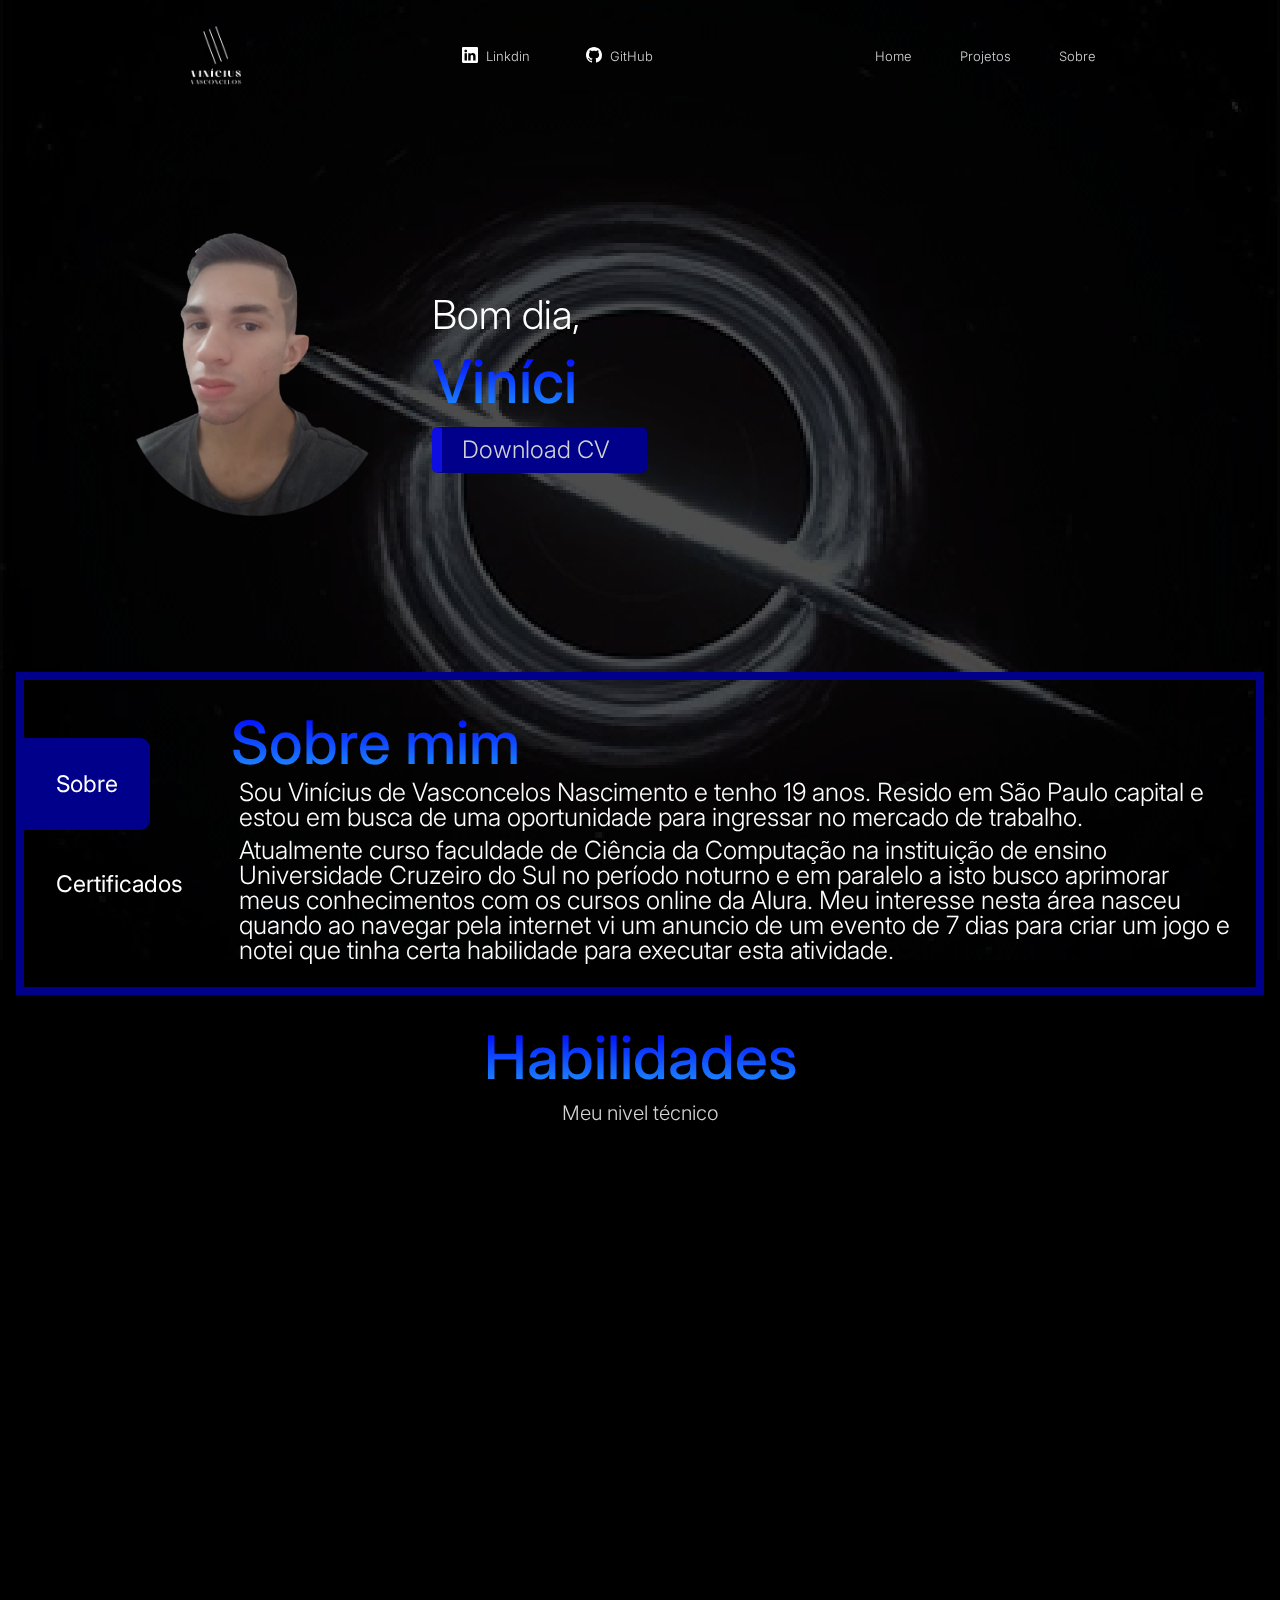
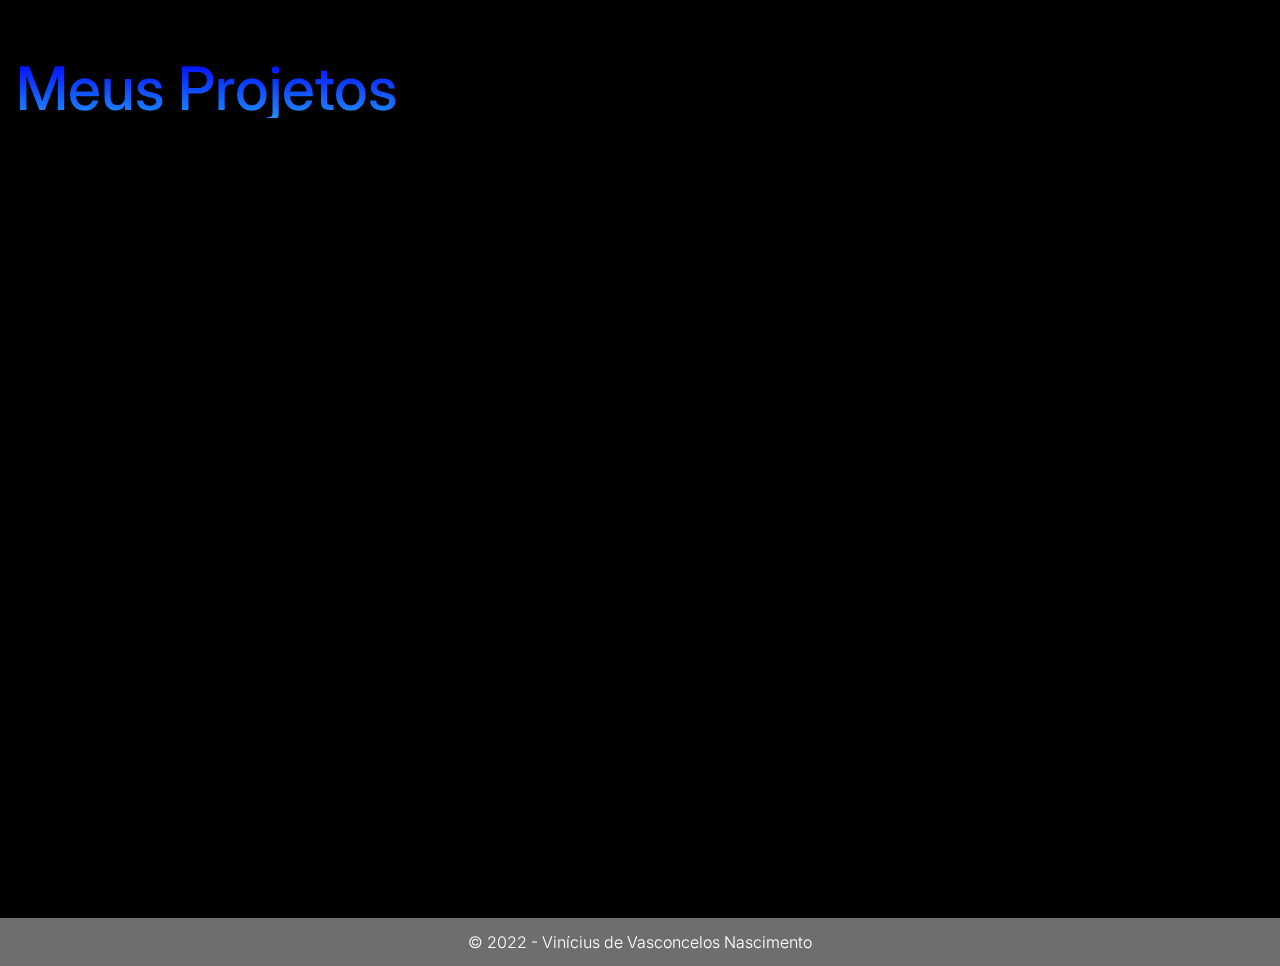
<file: index.html>
<!DOCTYPE html>
<html lang="pt-br">
<head>
    <meta charset="UTF-8">
    <meta http-equiv="X-UA-Compatible" content="IE=edge">
    <meta name="viewport" content="width=device-width, initial-scale=1.0">
    <title>VN | Portfólio</title>

    <link rel="stylesheet" href="assets/css/reset.css">
    <link rel="stylesheet" href="https://unicons.iconscout.com/release/v4.0.0/css/line.css">
    <link rel="stylesheet" href="assets/css/style.css">
    
</head>
<body>
    <header class="cabecalho">
        <section class="menu">
            <img class="menu__logo--img" src="assets/img/Logotipo_vini.png" alt="Logo vasconcelos dev">
            <nav class="menu__redes">
                <ul class="menu__lista--redes">
                    <li class="menu__item">
                        <a href="https://www.linkedin.com/in/vinicius-vasconcelos-a95189200/" class="menu__link">
                            <div class="menu__icon">
                                <svg xmlns="http://www.w3.org/2000/svg" width="16" height="16" fill="currentColor" class="bi bi-linkedin" viewBox="0 0 16 16">
                                    <path d="M0 1.146C0 .513.526 0 1.175 0h13.65C15.474 0 16 .513 16 1.146v13.708c0 .633-.526 1.146-1.175 1.146H1.175C.526 16 0 15.487 0 14.854V1.146zm4.943 12.248V6.169H2.542v7.225h2.401zm-1.2-8.212c.837 0 1.358-.554 1.358-1.248-.015-.709-.52-1.248-1.342-1.248-.822 0-1.359.54-1.359 1.248 0 .694.521 1.248 1.327 1.248h.016zm4.908 8.212V9.359c0-.216.016-.432.08-.586.173-.431.568-.878 1.232-.878.869 0 1.216.662 1.216 1.634v3.865h2.401V9.25c0-2.22-1.184-3.252-2.764-3.252-1.274 0-1.845.7-2.165 1.193v.025h-.016a5.54 5.54 0 0 1 .016-.025V6.169h-2.4c.03.678 0 7.225 0 7.225h2.4z"/>
                                </svg>
                            </div>
                            <p class="menu__texto">Linkdin</p>
                        </a>
                    </li>
                    <li class="menu__item">
                        <a href="https://github.com/viny1290" class="menu__link">
                            <div class="menu__icon">
                                <svg xmlns="http://www.w3.org/2000/svg" width="16" height="16" fill="currentColor" class="bi bi-github" viewBox="0 0 16 16">
                                    <path d="M8 0C3.58 0 0 3.58 0 8c0 3.54 2.29 6.53 5.47 7.59.4.07.55-.17.55-.38 0-.19-.01-.82-.01-1.49-2.01.37-2.53-.49-2.69-.94-.09-.23-.48-.94-.82-1.13-.28-.15-.68-.52-.01-.53.63-.01 1.08.58 1.23.82.72 1.21 1.87.87 2.33.66.07-.52.28-.87.51-1.07-1.78-.2-3.64-.89-3.64-3.95 0-.87.31-1.59.82-2.15-.08-.2-.36-1.02.08-2.12 0 0 .67-.21 2.2.82.64-.18 1.32-.27 2-.27.68 0 1.36.09 2 .27 1.53-1.04 2.2-.82 2.2-.82.44 1.1.16 1.92.08 2.12.51.56.82 1.27.82 2.15 0 3.07-1.87 3.75-3.65 3.95.29.25.54.73.54 1.48 0 1.07-.01 1.93-.01 2.2 0 .21.15.46.55.38A8.012 8.012 0 0 0 16 8c0-4.42-3.58-8-8-8z"/>
                                </svg>
                            </div>
                            <p class="menu__texto">GitHub</p>
                        </a>
                    </li>
                </ul>
            </nav>
            <nav class="menu__home">
                <ul class="menu__lista">
                    <li class="menu__item"><a href="#home" class="menu__link">Home</a></li>
                    <li class="menu__item"><a href="#projetos" class="menu__link">Projetos</a></li>
                    <li class="menu__item"><a href="#sobre" class="menu__link">Sobre</a></li>
                </ul>
            </nav>
            <div class="menu__menu--icon">
                <button onclick="menuShow()"><img src="assets/img/menu_white_36dp.svg" alt="" class="menu__img"></button>
            </div>
        </section>
        <nav class="mobile off">
            <ul class="menu__lista--mobile">
                <li class="menu__item--mobile"><a href="#home" class="menu__link--mobile">Home</a></li>
                <li class="menu__item--mobile"><a href="#projetos" class="menu__link--mobile">Projetos</a></li>
                <li class="menu__item--mobile"><a href="#sobre" class="menu__link--mobile">Sobre</a></li>
            </ul>
        </nav>
        <section class="apresentacao" id="home">
            <video class="apresentacao__video" autoplay muted loop>
                <source src="assets/videos/fundoburaconegro.mp4" type="video/mp4">
            </video>
            <div class="apresentacao__container">
                <img class="apresentacao__img" src="assets/img/vini_vas.png" alt="Vinícius de Vasconcelos">
                <div class="apresentacao__conteudo">
                    <h2 class="apresentacao__hora"></h2>
                    <h1 class="titulos apresentacao__titulo"></h1>
                    <a class="apresentacao__curiculo" href="assets/img/Profile.pdf" download="">
                        Download CV
                        <i class="uil uil-download-alt"></i>
                    </a>
                </div>
            </div>
        </section>
    </header>
    <main class="meio">
        <section class="sobre" id="sobre">
            <div class="sobre__area--botoes">
                <button id="sobre--botao1" class="sobre__botao botao__ativo">Sobre</button>
                <button id="sobre--botao2" class="sobre__botao botao__desativado">Certificados</button>
            </div>
            <div id="sobre--conteudo1" class="sobre__conteudo conteudo__ativo">
                <h2 class="titulos sobre__titulo">Sobre mim</h2>
                <p class="sobre__texto">
                    Sou Vinícius de Vasconcelos Nascimento e tenho 19 anos. Resido em São Paulo capital e estou em busca de uma oportunidade para ingressar no mercado de trabalho.
                </p>
                <p class="sobre__texto">Atualmente curso faculdade de Ciência da Computação na instituição de ensino Universidade Cruzeiro do Sul no período noturno e em paralelo a isto busco aprimorar meus conhecimentos com os cursos online da Alura.
                    Meu interesse nesta área nasceu quando ao navegar pela internet vi um anuncio de um evento de 7 dias para criar um jogo e notei que tinha certa habilidade para executar esta atividade.
                </p>
            </div>
            <div id="sobre--conteudo2" class="sobre__conteudo conteudo__desativado">
                <h2 class="titulos sobre__titulo">Certificados</h2>
                <div class="sobre__carrossel">
                    <div id="mobile" class="sobre__container sobre__container--mobile">
                        <img class="sobre__img" src="assets/img/certificados/CertificadoFront-End_page-0001.jpg" alt="">
                        <img class="sobre__img" src="assets/img/certificados/CertificadoHTMLeCSS_page-0001.jpg" alt="">
                        <img class="sobre__img" src="assets/img/certificados/CertificadoGiteGitHub_page-0001.jpg" alt="">
                    </div>
                    <div id="tab" class="sobre__container sobre__container--ot">
                        <img class="sobre__img" src="assets/img/certificados/CertificadoFront-End_page-0001.jpg" alt="">
                        <img class="sobre__img" src="assets/img/certificados/CertificadoHTMLeCSS_page-0001.jpg" alt="">
                        <img class="sobre__img" src="assets/img/certificados/CertificadoGiteGitHub_page-0001.jpg" alt="">
                    </div>
                </div>
            </div>
        </section>
        <section class="habilidades">
            <h2 class=" titulos habilidades__titulo">Habilidades</h2>
            <h3 class="habilidades__subtitulo">Meu nivel técnico</h3>

            <div class="habilidades__container" data-anime="left">
                <div class="habilidades__content">
                    <div onclick="iconHab()" class="habilidades__header">
                        <i class="uil uil-brackets-curly habilidades__icon"></i>

                        <div>
                            <h2 class="titulos habilidades__titulo">Front-End Developer</h2>
                            <h3 class="habilidades__subtitulo">1 ano estudando</h3>
                        </div>

                        <i class="uil uil-angle-down habilidades__arrow"></i>
                    </div>

                    <div class="habilidades__list open">
                        <div class="habilidades__data">
                            <div class="habilidades__titulo">
                                <h3 class="habilidades__nome">HTML</h3>
                                <span class="habilidades__numero">90%</span>
                            </div>
                            <div class="habilidades__bar">
                                <span class="habilidades__percentual habilidades__html"></span>
                            </div>
                        </div>
                        <div class="habilidades__data">
                            <div class="habilidades__titulo">
                                <h3 class="habilidades__nome">CSS</h3>
                                <span class="habilidades__numero">80%</span>
                            </div>
                            <div class="habilidades__bar">
                                <span class="habilidades__percentual habilidades__css"></span>
                            </div>
                        </div>
                        <div class="habilidades__data">
                            <div class="habilidades__titulo">
                                <h3 class="habilidades__nome">JavaScript</h3>
                                <span class="habilidades__numero">40%</span>
                            </div>
                            <div class="habilidades__bar">
                                <span class="habilidades__percentual habilidades__javascript"></span>
                            </div>
                        </div>
                    </div>
                </div>
            </div>
        </section>
        <section class="projetos" id="projetos">
            <h2 class="titulos">Meus Projetos</h2>
            <div class="projetos__container" data-anime="right">
                <a href="https://jogo-numero-secreto-lemon.vercel.app/" class="projeto__link">
                    <div class="projeto">
                        <div class="projeto__cont">
                            <h2 class="projeto__titulo">Jogo adivinha o numero</h2>
                            <h3>Venha ver!</h3>
                        </div>
                    </div>
                </a>
                <a href="https://mercado-mercado-coral.vercel.app/" class="projeto__link projetopc">
                    <div class="projeto">
                        <div class="projeto__cont">
                            <h2 class="projeto__titulo">MercadoMercado</h2>
                            <h3>Venha ver!</h3>
                        </div>
                    </div>
                </a>
                <a href="https://robotron-2000-ten-kohl.vercel.app/" class="projeto__link projetopc">
                    <div class="projeto robotron">
                        <div class="projeto__cont">
                            <h2 class="projeto__titulo">Robotron</h2>
                            <h3>Venha ver!</h3>
                        </div>
                    </div>
                </a>
                <a href="https://viny1290.github.io/OptimusTech/" class="projeto__link projetopc">
                    <div class="projeto OptimusTech">
                        <div class="projeto__cont">
                            <h2 class="projeto__titulo">OptimusTech</h2>
                            <h3>Venha ver!</h3>
                        </div>
                    </div>
                </a>
                <a href="https://viny1290.github.io/AluraBook/" class="projeto__link">
                    <div class="projeto AluraBooks">
                        <div class="projeto__cont">
                            <h2 class="projeto__titulo">AluraBooks</h2>
                            <h3>Venha ver!</h3>
                        </div>
                    </div>
                </a>
                <a href="https://viny1290.github.io/landinpageAcademia/" class="projeto__link">
                    <div class="projeto">
                        <div class="projeto__cont">
                            <h2 class="projeto__titulo">ACADEMIAINFINITY</h2>
                            <h3>Venha ver!</h3>
                        </div>
                    </div>
                </a>
                <a href="https://viny1290.github.io/galeriadefotos/" class="projeto__link">
                    <div class="projeto Galeriadefotos">
                        <div class="projeto__cont">
                            <h2 class="projeto__titulo">Galeria de fotos</h2>
                            <h3>Venha ver!</h3>
                        </div>
                    </div>
                </a>
                <a href="https://viny1290.github.io/paginadelogin/" class="projeto__link">
                    <div class="projeto login">
                        <div class="projeto__cont">
                            <h2 class="projeto__titulo">Pagina de login</h2>
                            <h3>Venha ver!</h3>
                        </div>
                    </div>
                </a>
                <a href="https://viny1290.github.io/cadastro/" class="projeto__link projetopc">
                    <div class="projeto">
                        <div class="projeto__cont">
                            <h2 class="projeto__titulo">Pagina DEV</h2>
                            <h3>Venha ver!</h3>
                        </div>
                    </div>
                </a>
                <a href="https://viny1290.github.io/Alurabarbearia/index.html" class="projeto__link">
                    <div class="projeto barbearia">
                        <div class="projeto__cont">
                            <h2 class="projeto__titulo">Barbearia</h2>
                            <h3>Venha ver!</h3>
                        </div>
                    </div>
                </a>
                <a href="https://viny1290.github.io/apeperia/" class="projeto__link">
                    <div class="projeto apeperia">
                        <div class="projeto__cont">
                            <h2 class="projeto__titulo">Apeperia</h2>
                            <h3>Venha ver!</h3>
                        </div>
                    </div>
                </a>
            </div>
        </section>
    </main>
    <footer class="rodape">
        <p class="rodape__texto">&copy; 2022 - Vinícius de Vasconcelos Nascimento</p>
    </footer>

    <script src="assets/js/menu-mobile.js"></script>
    <script src="assets/js/escrever.js"></script>
    <script src="assets/js/hora.js"></script>
    <script src="assets/js/animacao.js"></script>
    <script src="assets/js/botaoSobre.js"></script>
    <script src="assets/js/carrossel.js"></script>
    <script src="assets/js/botaoHabilidades.js"></script>

</body>
</html>
</file>
<file: assets/css/style.css>
@import url('https://fonts.googleapis.com/css2?family=Inter:wght@400;500;700&display=swap');
@import url('menu.css');
@import url('apresentacao.css');
@import url('sobre.css');
@import url('habilidades.css');
@import url('projetos.css');

:root {

    --menu: #00008B;
    --icones: #fff;
    --letra: #D3D3D3;
    --cor-titulo: linear-gradient(#0000FF, #1E90FF);

    --cor-mobile: #fff;
    --letra-mobile: #000;

    --cor-fundo: #000000;

    --botao-cur: #00008B;
    --botao-cur-click: #0e0ee2;

    --porcentual: #fff;

    --rodape: rgb(110, 110, 110);

    --font: 'Inter', sans-serif;

}

body {
    background-color: var(--cor-fundo);
    color: #fff;
    font-family: var(--font);
    font-size: 16px;
    font-weight: 300;
}

.open {
    display: block;
}

.off {
    display: none;
}

.titulos {
    background-image: var(--cor-titulo);
    background-clip: text;
    font-size: 25px;
    font-weight: 500;
    -webkit-background-clip: text;

    -webkit-text-fill-color: transparent;
}

.meio {
    padding: 1rem;
}

.rodape {
    text-align: center;
    padding: 1rem;
    background-color: var(--rodape);
}

.projetopc {
    display: none;
}



[data-anime] {
    opacity: 0;
    transition: .3s;
}

[data-anime="left"] {
    transform: translate3d(-50px, 0, 0);
}

[data-anime="right"] {
    transform: translate3d(50px, 0, 0);
}

[data-anime].animate {
    opacity: 1;
    transform: translate3d(0, 0, 0);
}


@media screen and (min-width: 768px) {
    .titulos {
        font-size: 35px;
        margin-top: 1rem;
    }
}

@media screen and (min-width: 1280px) {
    .titulos {
        font-size: 60px;
    }

    .projetopc {
        display: block;
    }
}
</file>
